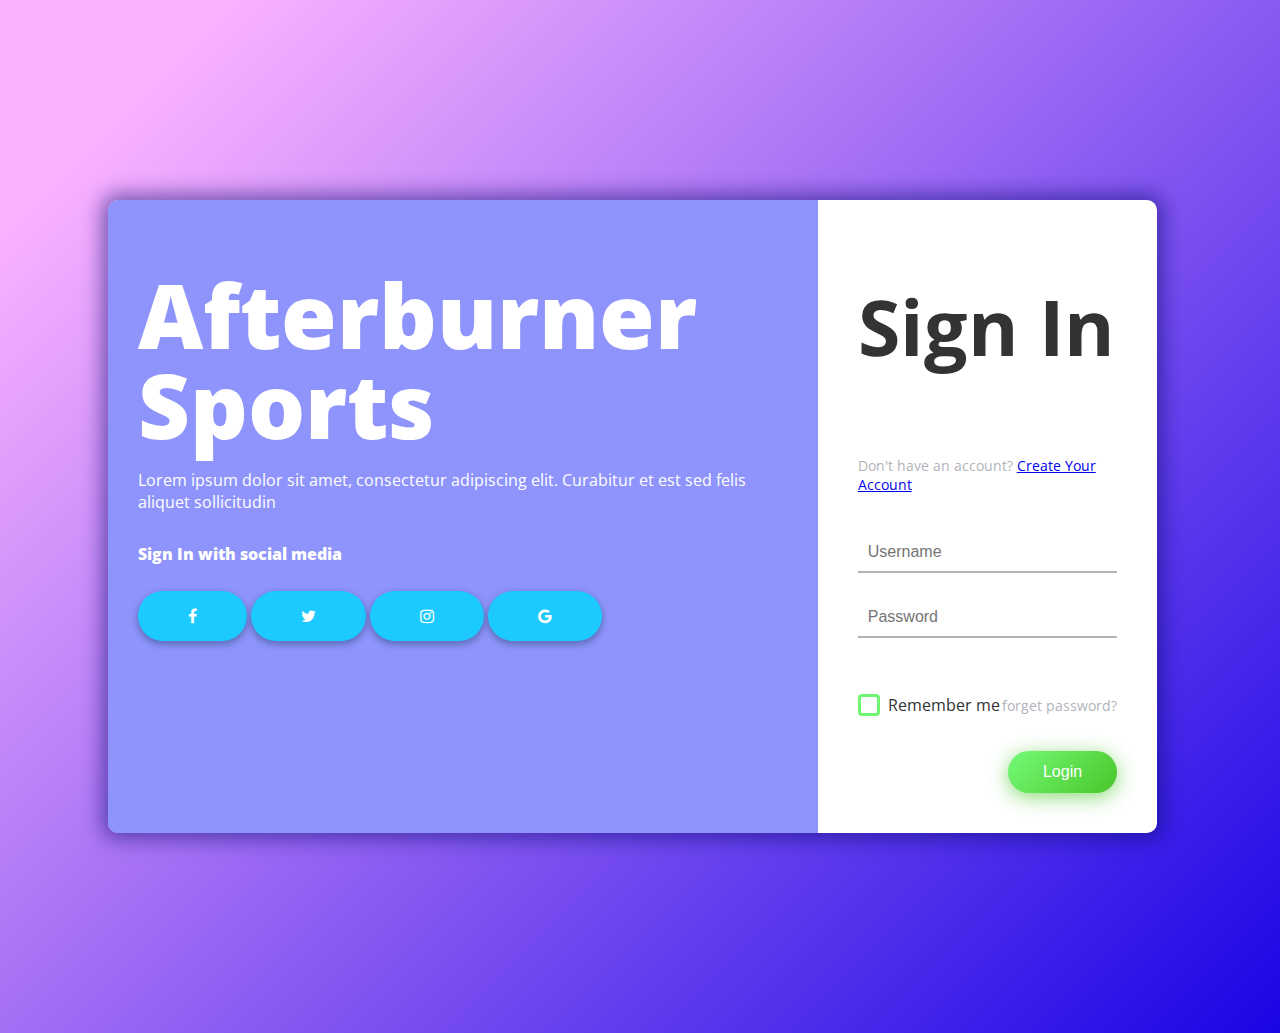
<file: sign_in.html>
<!DOCTYPE html>
<html lang="en" >
<head>
  	<meta charset="UTF-8">
  	<title>Sign In | Afterburner Sports</title>
  	<link href="https://fonts.googleapis.com/css?family=Open+Sans" rel="stylesheet">
	<link rel="icon" href="logo.png">
	<link href="https://maxcdn.bootstrapcdn.com/font-awesome/4.7.0/css/font-awesome.min.css" rel="stylesheet" integrity="sha384-wvfXpqpZZVQGK6TAh5PVlGOfQNHSoD2xbE+QkPxCAFlNEevoEH3Sl0sibVcOQVnN" crossorigin="anonymous"><link rel="stylesheet" href="login.css">

</head>
<body>
<!-- partial:index.partial.html -->
<div class="box-form">
	<div class="left">
		<div class="overlay">
		<h1>Afterburner<br>Sports</h1>
		<p>Lorem ipsum dolor sit amet, consectetur adipiscing elit.
		Curabitur et est sed felis aliquet sollicitudin</p>
		<span>
			<p>Sign In with social media</p>
			<a href="#"><i class="fa fa-facebook" aria-hidden="true"></i></a>
			<a href="#"><i class="fa fa-twitter" aria-hidden="true"></i></a>
			<a href="#"><i class="fa fa-instagram" aria-hidden="true"></i></a>
			<a href=""><i class="fa fa-google" aria-hidden="true"></i></a>
		</span>
		</div>
	</div>
	
	
		<div class="right">
		<h5>Sign In</h5>
		<p>Don't have an account? <a href="sign_up.html">Create Your Account</a> </p>
		<div class="inputs">
			
			<input type="text" placeholder="Username" >
			<br>
			<input type="password" placeholder="Password">
		</div>
			
			<br><br>
			
		<div class="remember-me--forget-password">
				<!-- Angular -->
	<label>
		<input type="checkbox" name="item" checked/>
		<span class="text-checkbox">Remember me</span>
	</label>
			<p>forget password?</p>
		</div>
			
			<br>
			<a href="index.html"><button>Login</button></a>
	</div>
	
</div>
<!-- partial -->
  
</body>
</html>
</file>
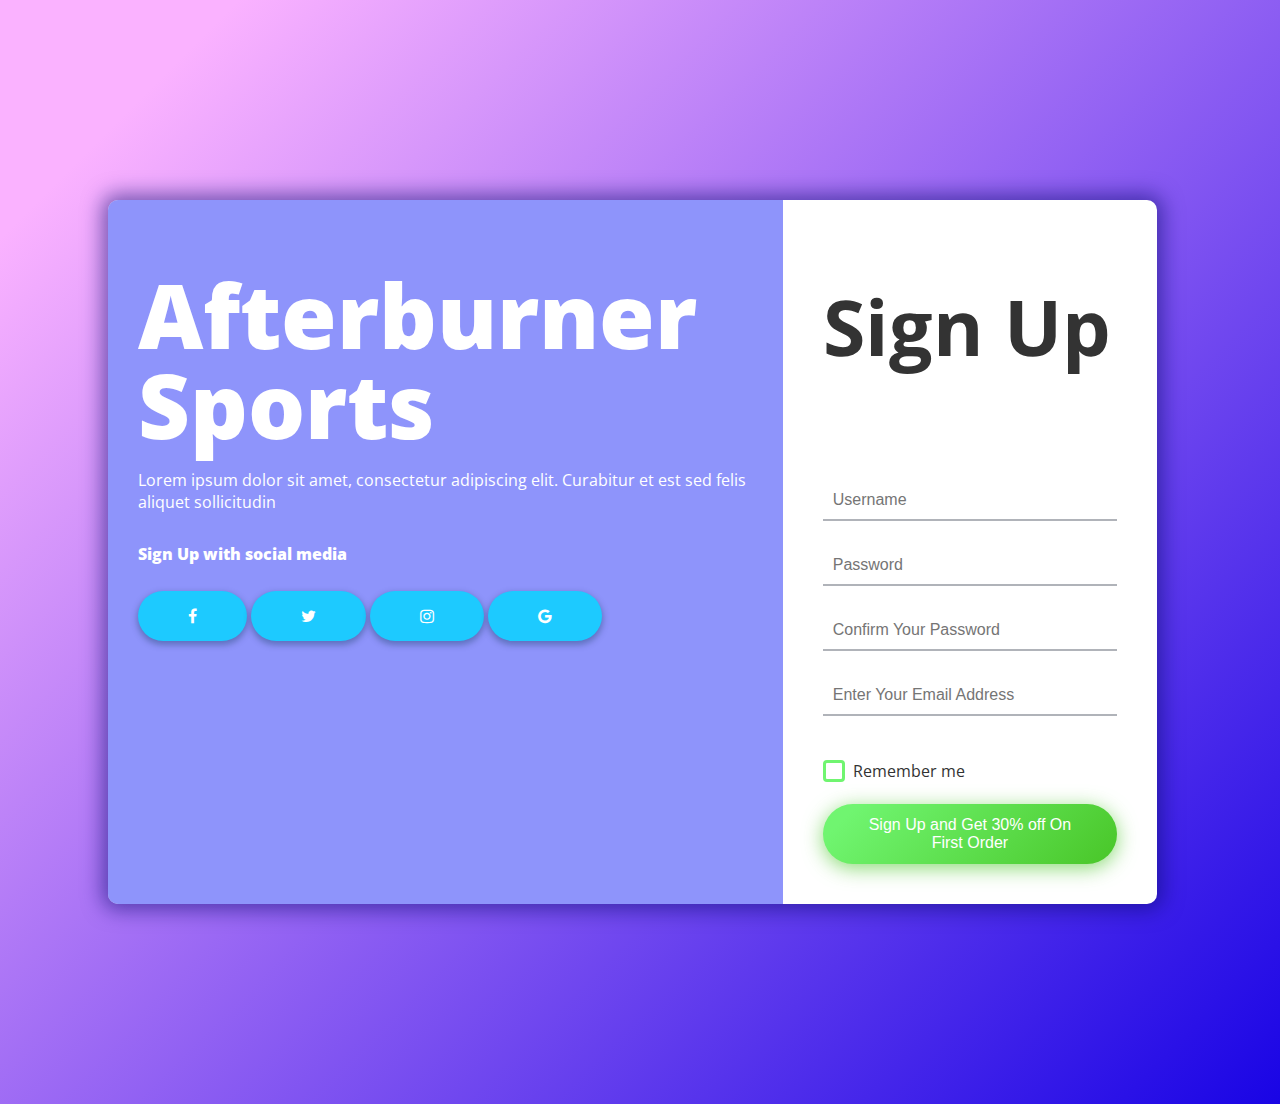
<file: sign_up.html>
<!DOCTYPE html>
<html lang="en" >
<head>
    <meta charset="UTF-8">
    <title>Sign Up | Afterburner Sports</title>
    <link href="https://fonts.googleapis.com/css?family=Open+Sans" rel="stylesheet">
    <link rel="icon" href="logo.png">
    <link href="https://maxcdn.bootstrapcdn.com/font-awesome/4.7.0/css/font-awesome.min.css" rel="stylesheet" integrity="sha384-wvfXpqpZZVQGK6TAh5PVlGOfQNHSoD2xbE+QkPxCAFlNEevoEH3Sl0sibVcOQVnN" crossorigin="anonymous"><link rel="stylesheet" href="login.css">

</head>
<body>
<!-- partial:index.partial.html -->
<div class="box-form">
	<div class="left">
		<div class="overlay">
		<h1>Afterburner<br>Sports</h1>
		<p>Lorem ipsum dolor sit amet, consectetur adipiscing elit.
		Curabitur et est sed felis aliquet sollicitudin</p>
		<span>
			<p>Sign Up with social media</p>
			<a href="#"><i class="fa fa-facebook" aria-hidden="true"></i></a>
			<a href="#"><i class="fa fa-twitter" aria-hidden="true"></i></a>
			<a href="#"><i class="fa fa-instagram" aria-hidden="true"></i></a>
			<a href="#"><i class="fa fa-google" aria-hidden="true"></i></a>
		</span>
		</div>
	</div>
	
	
		<div class="right">
		<h5>Sign Up</h5>
		<div class="inputs">
			
			<input type="text" placeholder="Username" >
			<br>
			<input type="password" placeholder="Password">
            <br>
			<input type="password" placeholder="Confirm Your Password">
            <br>
			<input type="email" placeholder="Enter Your Email Address">
		</div>
			
			<br><br>
			
		<div class="remember-me--forget-password">
				<!-- Angular -->
	<label>
		<input type="checkbox" name="item" checked/>
		<span class="text-checkbox">Remember me</span>
	</label>
			
		</div>
			
			<br>
			<a href="sign_in.html"><button>Sign Up and Get 30% off On First Order</button></a>
	</div>
	
</div>
<!-- partial -->
  
</body>
</html>
</file>
<file: login.css>
body {
  background-image: linear-gradient(135deg, #FAB2FF 10%, #1904E5 100%);
  
  font-family: "Open Sans", sans-serif;
  color: #333333;
  /* overflow-y: hidden; */
  
}

.box-form {
  margin: 0 auto;
  width: 83%;
  background: #FFFFFF;
  border-radius: 10px;
  overflow: hidden;
  display: flex;
  flex: 1 1 100%;
  align-items: stretch;
  justify-content: space-between;
  box-shadow: 0 0 20px 6px #090b6f85;
  margin: 200px 100px;

  

}
@media (max-width: 980px) {
  .box-form {
    flex-flow: wrap;
    text-align: center;
    align-content: center;
    align-items: center;
  }
}
.box-form div {
  height: auto;
}
.box-form .left {
  color: #FFFFFF;
  background-size: cover;
  background-repeat: no-repeat;
  background-image: url("https://i.pinimg.com/736x/5d/73/ea/5d73eaabb25e3805de1f8cdea7df4a42--tumblr-backgrounds-iphone-phone-wallpapers-iphone-wallaper-tumblr.jpg");
  overflow: hidden;
}
.box-form .left .overlay {
  padding: 30px;
  width: 100%;
  height: 100%;
  background: #5961f9ad;
  overflow: hidden;
  box-sizing: border-box;
}
.box-form .left .overlay h1 {
  font-size: 7vmax;
  line-height: 1;
  font-weight: 900;
  margin-top: 40px;
  margin-bottom: 20px;
}
.box-form .left .overlay span p {
  margin-top: 30px;
  font-weight: 900;
}
.box-form .left .overlay span a {
  background: #1dcaff;
  color: #FFFFFF;
  margin-top: 10px;
  padding: 14px 50px;
  border-radius: 100px;
  display: inline-block;
  box-shadow: 0 3px 6px 1px #042d4657;
}
.box-form .left .overlay span a:last-child {
  background: #1dcaff;
  /* margin-left: 30px; */
}
.box-form .right {
  padding: 40px;
  overflow: hidden;
  margin-top: -41px;
}
@media (max-width: 980px) {
  .box-form .right {
    width: 100%;
  }
}
.box-form .right h5 {
  font-size: 6vmax;
  line-height: 0;
}
.box-form .right p {
  font-size: 14px;
  color: #B0B3B9;
}
.box-form .right .inputs {
  overflow: hidden;
}
.box-form .right input {
  width: 100%;
  padding: 10px;
  margin-top: 25px;
  font-size: 16px;
  border: none;
  outline: none;
  border-bottom: 2px solid #B0B3B9;
}
.box-form .right .remember-me--forget-password {
  display: flex;
  justify-content: space-between;
  align-items: center;
}
.box-form .right .remember-me--forget-password input {
  margin: 0;
  margin-right: 7px;
  width: auto;
}
.box-form .right button {
  float: right;
  color: #fff;
  font-size: 16px;
  padding: 12px 35px;
  border-radius: 50px;
  display: inline-block;
  border: 0;
  outline: 0;
  box-shadow: 0px 4px 20px 0px #49c628a6;
  background-image: linear-gradient(135deg, #70F570 10%, #49C628 100%);
  cursor: pointer;
}

label {
  display: block;
  position: relative;
  margin-left: 30px;
}

label::before {
  content: ' \f00c';
  position: absolute;
  font-family: FontAwesome;
  background: transparent;
  border: 3px solid #70F570;
  border-radius: 4px;
  color: transparent;
  left: -30px;
  transition: all 0.2s linear;
}

label:hover::before {
  font-family: FontAwesome;
  content: ' \f00c';
  color: #fff;
  cursor: pointer;
  background: #70F570;
}

label:hover::before .text-checkbox {
  background: #70F570;
}

label span.text-checkbox {
  display: inline-block;
  height: auto;
  position: relative;
  cursor: pointer;
  transition: all 0.2s linear;
}

label input[type="checkbox"] {
  display: none;
}
</file>
